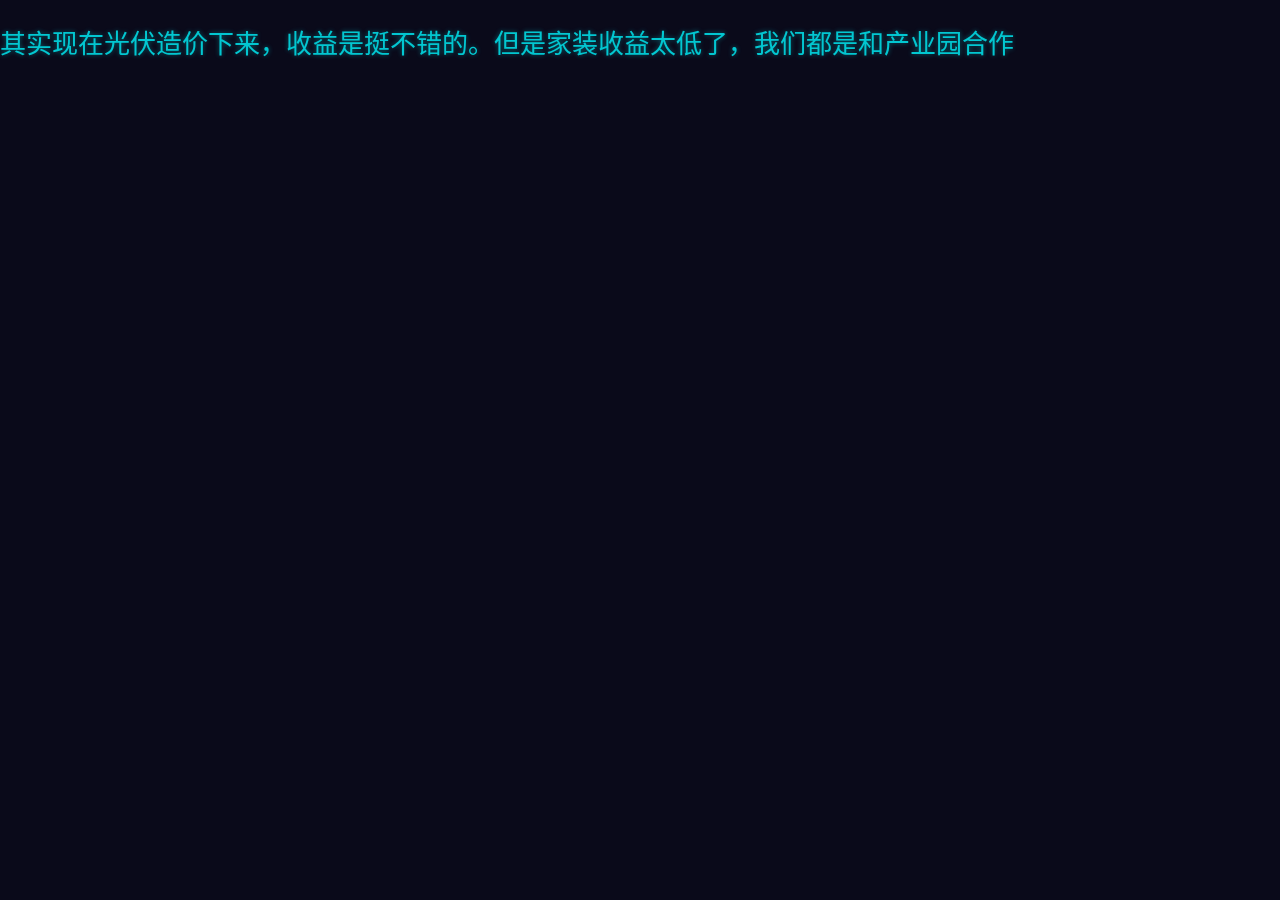
<file: part4-danmu.html>
<!DOCTYPE html>
<html lang="zh-CN">

<head>
    <meta charset="UTF-8">
    <meta name="viewport" content="width=device-width, initial-scale=1.0">
    <title>科幻风格弹幕效果</title>
    <style>
        body {
            margin: 0;
            padding: 0;
            background-color: #0a0a1a;
            overflow: hidden;
        }

        .barrage-container {
            position: absolute;
            width: 100%;
            height: 100vh;
            overflow: hidden;
        }

        .barrage-item {
            position: absolute;
            white-space: nowrap;
            color: #00f7ff;
            /* 科幻蓝绿色 */
            font-size: 24px;
            font-family: 'Microsoft YaHei', sans-serif;
            text-shadow: 0 0 5px rgba(0, 247, 255, 0.5);
            opacity: 0.8;
            will-change: transform;
            animation: barrage-move linear infinite;
        }

        .barrage-item.highlight {
            color: #00ff9d;
            /* 高亮使用更亮的蓝绿色 */
            font-weight: bold;
            opacity: 1;
            text-shadow: 0 0 15px #00ff9d;
        }

        @keyframes barrage-move {
            0% {
                transform: translateX(100vw);
            }

            100% {
                transform: translateX(-100%);
            }
        }
    </style>
</head>

<body>
    <div class="barrage-container" id="barrageContainer"></div>

    <script>
        // 弹幕数据
        const barrageData = [
            "避雷农村光伏发电项目！越早跑！越好！",
            "千万不要装光伏！！",
            "这东西装了以后，半径50米以内信号极差。",
            "过来人告诉你，光伏就是骗子，25年等于把房子交给光伏公司了，25年不能出租不能卖房。如果这玩意儿真的好，那他直接跟老百姓签一份屋顶租赁合同就行了。他们的光伏合同非常复杂，各种条款责任，肯定有诈",
            "我老公叔叔就是做这个的，人家开的公司，多少年前就做了，但是他只给厂房，国企单位，大型用电的装，前两年 我们这很多人装，家里人家想装，经不住忽悠，然后叔叔直接说，私人家里，不要装你品你细品！",
            "你就这样想，这玩意儿要是真的好，会轮得到咱们老百姓吗",
            "我们这儿光伏公司干个几年就倒闭，然后没有地方追究，没有专人修理了，就得自己掏钱",
            "都25年了 还安装这个 赚了钱的早安装了 现在电费都低了吧",
            "我爸妈也是安装了这个，唉",
            "不安",
            "是骗子很多，坑很多，而且现在弄光伏有点晚了，收益补贴很低了，不如刚开始的时候了",
            "我们村群里说了，自愿安装，但是村里不提倡",
            "其实现在光伏造价下来，收益是挺不错的。但是家装收益太低了，我们都是和产业园合作",
            "记住了，好事轮不到我们",
            "这么好的事情能轮得到我们普通老百姓吗？",
            "安装了会后悔吐血，农村人就是好骗，有什么赚钱的都先在农村搞一道",
            "你装了光伏的话，你到时候要拆了，就要经过政府的评准，人家政府说不定不给你拆。",
            "我们这边都喊停了，就是坑人的",
            "隔壁安装了光伏，现在一点多了，现在是噪音可大了，这是为什么？像大苍蝇在嗡嗡响，好恶心人",
            "装光伏？有好处能轮到你？村长不优先？难道你是那个最幸运的人吗？凡是大力禁止的肯定是有好处不想让你占。凡是大力推举的肯定是有坑让你填！",
            "装了2个月，想拆也拆不下去，下雨天大风天，声音特别大，辐射还很大，屋顶全是洞，太阳能的光也被挡了一半，冬天都没有热水，收点租金得不偿失",
            "外国人发展时，你们看多先进，多环保。我国发展后，落后，辐射，不环保。",
            "自己家没装的没有发言权，我家就没装这东西真那么好，还用得着上门推销吗？难道农村与世隔绝？为啥都推销到农村去呢？因为农村只有老人，他们不懂，给点好处老人就同意装了",
            "環保是騙局。 太陽能板本身也是有毒，會對自然環境造成嚴重汙染。",
            "这东西自己买，发电自己用，多的还可以卖给供电局。把屋顶租给别人就不划算了"
        ];

        // 初始化弹幕
        function initBarrage() {
            const container = document.getElementById('barrageContainer');

            // 持续生成弹幕
            setInterval(() => {
                createBarrageItem(container);
            }, 500);
        }

        // 创建单个弹幕
        function createBarrageItem(container) {
            const item = document.createElement('div');
            item.className = 'barrage-item';

            // 随机选择弹幕内容
            const randomText = barrageData[Math.floor(Math.random() * barrageData.length)];

            item.textContent = randomText;

            // 随机位置和速度
            const top = Math.random() * 90;
            const duration = 10 + Math.random() * 20;
            const fontSize = 20 + Math.random() * 20;

            item.style.top = `${top}vh`;
            item.style.fontSize = `${fontSize}px`;
            item.style.animationDuration = `${duration}s`;

            // 悬停效果
            item.addEventListener('mouseenter', () => {
                item.classList.add('highlight');
                item.style.animationPlayState = 'paused';
            });

            item.addEventListener('mouseleave', () => {
                item.classList.remove('highlight');
                item.style.animationPlayState = 'running';
            });

            // 弹幕结束后移除
            item.addEventListener('animationend', () => {
                item.remove();
            });

            container.appendChild(item);
        }

        // 页面加载后启动弹幕
        window.addEventListener('load', initBarrage);
    </script>
</body>

</html>
</file>
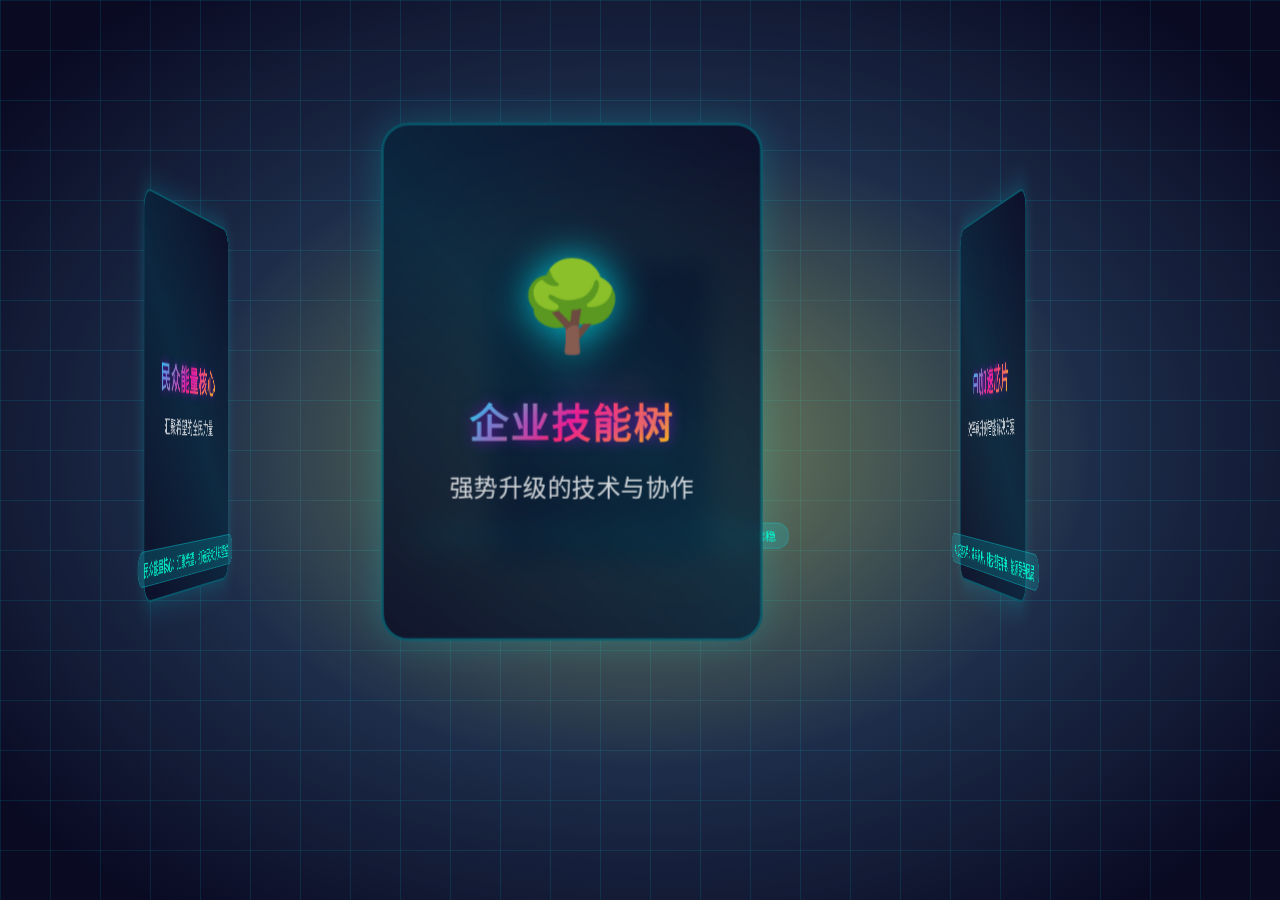
<file: svg-dun.html>
<!DOCTYPE html>
<html lang="zh-CN">

<head>
    <meta charset="UTF-8">
    <meta name="viewport" content="width=device-width, initial-scale=1.0">
    <title>光伏产业卡牌矩阵</title>
    <link rel="preconnect" href="https://fonts.googleapis.com">
    <link rel="preconnect" href="https://fonts.gstatic.com" crossorigin>
    <link href="https://fonts.googleapis.com/css2?family=Orbitron:wght@400;500;600;700&display=swap" rel="stylesheet">
    <style>
        :root {
            --dark-bg: #0a0a23;
            --neon-blue: #00f7ff;
            --neon-cyan: #00ffd4;
            --neon-pink: #ff2a6d;
            --neon-yellow: #ffd700;
            --holographic-gradient: linear-gradient(135deg,
                    var(--neon-blue),
                    var(--neon-pink),
                    var(--neon-yellow));
        }

        * {
            margin: 0;
            padding: 0;
            box-sizing: border-box;
        }

        body {
            font-family: 'Segoe UI', Tahoma, Geneva, Verdana, sans-serif;
            background-color: var(--dark-bg);
            color: white;
            overflow: hidden;
            height: 100vh;
        }

        .cyber-grid {
            position: fixed;
            top: 0;
            left: 0;
            width: 100%;
            height: 100%;
            background-image:
                linear-gradient(rgba(0, 247, 255, 0.1) 1px, transparent 1px),
                linear-gradient(90deg, rgba(0, 247, 255, 0.1) 1px, transparent 1px);
            background-size: 50px 50px;
            z-index: -1;
            animation: gridMove 8s linear infinite;
        }

        @keyframes gridMove {
            from {
                background-position: 0 0;
            }

            to {
                background-position: 50px 50px;
            }
        }

        .container {
            position: relative;
            width: 100%;
            height: 100vh;
        }

        #drag-container {
            perspective: 1500px;
            /* 增大透视值，使3D效果更自然 */
            width: 100%;
            height: 100vh;
            display: flex;
            justify-content: center;
            align-items: center;
            margin: 0;
            padding: 0;
            position: relative;
        }

        #spin-container {
            position: relative;
            width: 100px;
            height: 100px;
            transform-style: preserve-3d;
            animation: spin 30s linear infinite;
            margin: 0;
            padding: 0;
        }

        .card {
            position: absolute;
            width: 280px;
            height: 380px;
            left: -140px;
            top: -190px;
            transform-style: preserve-3d;
            transition: all 0.8s cubic-bezier(0.215, 0.61, 0.355, 1);
            cursor: pointer;
        }

        .card-front,
        .card-back {
            position: absolute;
            width: 100%;
            height: 100%;
            backface-visibility: hidden;
            border-radius: 20px;
            display: flex;
            flex-direction: column;
            justify-content: center;
            align-items: center;
            padding: 30px;
            background: rgba(10, 10, 35, 0.8);
            backdrop-filter: blur(10px);
            border: 2px solid rgba(0, 247, 255, 0.3);
            box-shadow: 0 0 30px rgba(0, 247, 255, 0.2);
            overflow: hidden;
        }

        .card-front::before,
        .card-back::before {
            content: '';
            position: absolute;
            top: 0;
            left: 0;
            width: 100%;
            height: 100%;
            background: linear-gradient(45deg,
                    rgba(0, 247, 255, 0) 0%,
                    rgba(0, 247, 255, 0.1) 50%,
                    rgba(0, 247, 255, 0) 100%);
            z-index: -1;
        }

        .card-back {
            transform: rotateY(180deg);
        }

        .card-icon {
            font-size: 4rem;
            margin-bottom: 25px;
            filter: drop-shadow(0 0 15px rgba(0, 247, 255, 0.8));
        }

        .card-title {
            font-family: 'Orbitron', sans-serif;
            font-size: 1.8rem;
            font-weight: 700;
            text-align: center;
            margin-bottom: 15px;
            background: var(--holographic-gradient);
            -webkit-background-clip: text;
            background-clip: text;
            color: transparent;
            text-transform: uppercase;
            letter-spacing: 1px;
            text-shadow: 0 0 10px rgba(180, 0, 255, 0.5);
        }

        .card-desc {
            font-size: 1.1rem;
            text-align: center;
            color: rgba(255, 255, 255, 0.8);
            line-height: 1.6;
        }

        .card-name-tag {
            position: absolute;
            bottom: 15px;
            left: 50%;
            transform: translateX(-50%) rotateY(-180deg);
            backface-visibility: hidden;
            font-size: 0.9rem;
            padding: 5px 15px;
            border-radius: 15px;
            background: rgba(0, 247, 255, 0.15);
            border: 1px solid rgba(0, 247, 255, 0.3);
            color: var(--neon-cyan);
            white-space: nowrap;
        }

        @keyframes spin {
            from {
                transform: rotateY(0deg);
            }

            to {
                transform: rotateY(360deg);
            }
        }

        .info-panel {
            position: absolute;
            width: 65%;
            max-width: 800px;
            background: rgba(10, 10, 35, 0.95);
            backdrop-filter: blur(15px);
            border: 2px solid rgba(180, 0, 255, 0.5);
            border-radius: 20px;
            padding: 40px;
            color: white;
            opacity: 0;
            pointer-events: none;
            transition: all 0.6s cubic-bezier(0.68, -0.55, 0.265, 1.55);
            z-index: 50;
            top: 50%;
            left: 50%;
            transform: translate(-50%, -50%) translateX(100px);
            overflow: hidden;
        }

        .panel-status-bar {
            position: absolute;
            top: 0;
            left: 0;
            width: 100%;
            height: 4px;
            background: var(--holographic-gradient);
        }

        .panel-corner {
            position: absolute;
            width: 20px;
            height: 20px;
            border-color: var(--neon-blue);
            border-style: solid;
            z-index: 2;
        }

        .panel-corner.top-left {
            top: 15px;
            left: 15px;
            border-width: 3px 0 0 3px;
        }

        .panel-corner.top-right {
            top: 15px;
            right: 15px;
            border-width: 3px 3px 0 0;
        }

        .panel-corner.bottom-left {
            bottom: 15px;
            left: 15px;
            border-width: 0 0 3px 3px;
        }

        .panel-corner.bottom-right {
            bottom: 15px;
            right: 15px;
            border-width: 0 3px 3px 0;
        }

        .info-panel::before {
            content: '';
            position: absolute;
            top: 0;
            left: 0;
            right: 0;
            bottom: 0;
            background: var(--holographic-gradient);
            opacity: 0.1;
            z-index: -1;
        }

        .info-panel::after {
            content: '';
            position: absolute;
            top: -50%;
            left: -50%;
            width: 200%;
            height: 200%;
            background: conic-gradient(from 0deg, transparent, rgba(180, 0, 255, 0.1), transparent);
            animation: rotate 10s linear infinite;
            z-index: -1;
        }

        @keyframes rotate {
            from {
                transform: rotate(0deg);
            }

            to {
                transform: rotate(360deg);
            }
        }

        .info-panel.active {
            transform: translate(-50%, -50%) translateX(0);
            opacity: 1;
        }

        .panel-header {
            display: flex;
            align-items: center;
            margin-bottom: 25px;
            padding-bottom: 15px;
            border-bottom: 2px solid rgba(180, 0, 255, 0.3);
        }

        .panel-icon {
            font-size: 3rem;
            margin-right: 15px;
            background: var(--holographic-gradient);
            -webkit-background-clip: text;
            background-clip: text;
            color: transparent;
            filter: drop-shadow(0 0 15px rgba(180, 0, 255, 0.8));
        }

        .panel-title {
            font-family: 'Orbitron', sans-serif;
            font-size: 2.5rem;
            font-weight: 700;
            background: var(--holographic-gradient);
            -webkit-background-clip: text;
            background-clip: text;
            color: transparent;
            text-transform: uppercase;
            letter-spacing: 2px;
            text-shadow: 0 0 15px rgba(180, 0, 255, 0.8);
        }

        .panel-subtitle {
            font-size: 1.4rem;
            color: var(--neon-cyan);
            margin-bottom: 1.2rem;
            font-weight: 600;
            display: flex;
            align-items: center;
            padding: 10px 15px;
            background: rgba(0, 255, 212, 0.1);
            border-radius: 10px;
            border-left: 4px solid var(--neon-cyan);
        }

        .panel-subtitle::before {
            content: '⚡';
            margin-right: 12px;
            filter: drop-shadow(0 0 8px var(--neon-cyan));
            font-size: 1.1rem;
        }

        .panel-content {
            font-size: 1.3rem;
            line-height: 1.8;
            color: rgba(255, 255, 255, 0.9);
            margin-bottom: 1.8rem;
            padding: 15px;
            background: rgba(0, 247, 255, 0.05);
            border-radius: 10px;
            border: 1px solid rgba(0, 247, 255, 0.2);
        }

        .panel-effect {
            font-size: 1.2rem;
            background: rgba(255, 215, 0, 0.1);
            border: 2px solid var(--neon-yellow);
            padding: 20px;
            border-radius: 15px;
            margin-top: 1.5rem;
            position: relative;
            overflow: hidden;
        }

        .panel-effect::before {
            content: '';
            position: absolute;
            top: 0;
            left: 0;
            width: 100%;
            height: 100%;
            background: linear-gradient(90deg,
                    rgba(255, 215, 0, 0.05) 0%,
                    rgba(255, 215, 0, 0.15) 50%,
                    rgba(255, 215, 0, 0.05) 100%);
            z-index: -1;
        }

        .effect-title {
            color: var(--neon-yellow);
            font-weight: 700;
            margin-bottom: 0.8rem;
            display: flex;
            align-items: center;
            font-size: 1.3rem;
            text-transform: uppercase;
            letter-spacing: 1px;
        }

        .effect-title::before {
            content: '🔥';
            margin-right: 10px;
            filter: drop-shadow(0 0 8px var(--neon-yellow));
            font-size: 1.2rem;
        }

        .rarity-badge {
            position: absolute;
            top: 15px;
            right: 15px;
            padding: 5px 12px;
            background: linear-gradient(135deg, var(--neon-yellow), var(--neon-pink));
            border-radius: 15px;
            font-size: 0.8rem;
            font-weight: 700;
            color: var(--dark-bg);
            text-transform: uppercase;
            letter-spacing: 1px;
            box-shadow: 0 0 15px rgba(255, 215, 0, 0.5);
        }

        .back-btn {
            position: absolute;
            bottom: 30px;
            left: 50%;
            transform: translateX(-50%);
            padding: 15px 40px;
            font-family: 'Orbitron', sans-serif;
            font-weight: 700;
            font-size: 1.1rem;
            text-transform: uppercase;
            letter-spacing: 2px;
            background: transparent;
            color: var(--neon-blue);
            border: 3px solid var(--neon-blue);
            border-radius: 10px;
            cursor: pointer;
            transition: all 0.4s cubic-bezier(0.68, -0.55, 0.265, 1.55);
            box-shadow:
                0 0 25px var(--neon-blue),
                inset 0 0 15px var(--neon-blue);
            opacity: 0;
            pointer-events: none;
            z-index: 10;
            backdrop-filter: blur(10px);
        }

        .back-btn:hover {
            color: var(--dark-bg);
            background: var(--neon-blue);
            box-shadow:
                0 0 35px var(--neon-blue),
                inset 0 0 20px var(--neon-blue);
            transform: translateX(-50%) scale(1.05);
        }

        .back-btn.active {
            opacity: 1;
            pointer-events: all;
        }

        .card.selected {
            transform: translateX(-400px) translateZ(150px) rotateY(0deg) scale(1.2);
            transition: all 1.2s cubic-bezier(0.68, -0.55, 0.265, 1.55);
            z-index: 20;
        }

        .card.selected::before {
            content: '';
            position: absolute;
            top: -10px;
            left: -10px;
            right: -10px;
            bottom: -10px;
            background: var(--holographic-gradient);
            border-radius: 25px;
            z-index: -1;
            animation: selectedGlow 2s ease-in-out infinite alternate;
        }

        @keyframes selectedGlow {
            0% {
                opacity: 0.3;
                transform: scale(1);
            }

            100% {
                opacity: 0.6;
                transform: scale(1.05);
            }
        }

        @media (max-width: 768px) {
            .info-panel {
                width: 90%;
                padding: 25px;
                top: 50%;
                left: 50%;
                transform: translate(-50%, -50%) translateX(100px);
            }

            .info-panel.active {
                transform: translate(-50%, -50%) translateX(0);
            }

            .panel-title {
                font-size: 1.8rem;
            }
        }



        /* 主能量核心光晕效果 */
        body::before {
            content: "";
            position: fixed;
            top: 50%;
            left: 50%;
            transform: translate(-50%, -50%);
            width: 150%;
            height: 150%;
            border-radius: 50%;
            background: radial-gradient(ellipse at center,
                    rgba(120, 210, 255, 0.4) 0%,
                    rgba(120, 210, 255, 0) 60%);
            animation: pulse 8s infinite ease-in-out;
            pointer-events: none;
            z-index: -1;
        }

        /* 内层金色光晕效果 */
        body::after {
            content: "";
            position: fixed;
            top: 50%;
            left: 50%;
            transform: translate(-50%, -50%);
            width: 100%;
            height: 100%;
            border-radius: 50%;
            background: radial-gradient(ellipse at center,
                    rgba(255, 215, 0, 0.3) 0%,
                    rgba(255, 215, 0, 0) 50%);
            animation: pulse 6s infinite ease-in-out 0.5s;
            pointer-events: none;
            z-index: -1;
        }

        /* 脉冲动画定义 */
        @keyframes pulse {
            0% {
                transform: translate(-50%, -50%) scale(0.95);
                opacity: 0.7;
            }

            50% {
                transform: translate(-50%, -50%) scale(1.05);
                opacity: 1;
            }

            100% {
                transform: translate(-50%, -50%) scale(0.95);
                opacity: 0.7;
            }
        }
    </style>
</head>

<body>
    <div class="cyber-grid"></div>

    <div class="container">
        <div id="drag-container">
            <div id="spin-container">
                <!-- 卡牌将通过JavaScript动态生成 -->
            </div>
        </div>

        <div class="info-panel" id="infoPanel">
            <!-- 信息面板内容将通过JavaScript动态生成 -->
        </div>

        <button class="back-btn" id="backBtn">返回卡牌轮盘</button>
    </div>

    <script>
        document.addEventListener('DOMContentLoaded', function () {
            // 卡牌数据
            const cards = [
                {
                    id: 'shield',
                    title: '政策护盾',
                    fullTitle: '政策护盾：全方位守护，弃电困局、霸权围剿、无效“内卷”下的政策维稳',
                    icon: '🛡️',
                    desc: '全方位守护光伏产业发展',
                    name: '政策扶持护盾',
                    function: '从法律层面锁定"全额收购可再生能源电力"，让光伏电不愁销路。还推行"多退少补"机制，让企业收益与市场挂钩，更有针对性地解决弃电和贸易壁垒问题。',
                    effect: '西藏那曲光伏电站因"源网荷储"一体化政策，弃电率从31.4%直降至15%；2024年，40%的中国光伏组件经东南亚转口，成功绕开美国关税壁垒。同时，光伏扶贫政策让河北阜平贫困户年均增收3000元，成为他们的"阳光存折"。'
                },
                {
                    id: 'chip',
                    title: 'AI加速芯片',
                    fullTitle: 'AI加速芯片：效率飙升，科技扭转弃电、能源竞争困局',
                    icon: '💾',
                    desc: '效率飙升的智能解决方案',
                    name: 'AI智能加速芯片',
                    function: '为光伏运维和并网赋能。',
                    effect: '在青海光伏电站，华为AI视觉识别系统将组件故障检出率从70%提升到98%；南方电网深圳利用AI负荷预测模型，使电网接纳光伏电能力提升35%，浙江分布式光伏并网等待时间从60天缩至7天。在细节优化上，海博思创算法让光伏功率预测精度达92%，储能电站收益涨25%；协鑫科技AI质检把硅片缺陷检出率做到99.9%，每片硅片成本降3分钱。'
                },
                {
                    id: 'skill',
                    title: '企业技能树',
                    fullTitle: '企业技能树：强势升级，无效“内卷”、霸权围剿、弃电困局的应对良药',
                    icon: '🌳',
                    desc: '强势升级的技术与协作',
                    name: '技术革新与协同共生',
                    function: '加大企业研发投入，企业间联合制定自律公约，不再打价格战，而是携手开拓市场，聚焦细分领域，共同做精技术、做大市场。',
                    effect: '隆基绿能投入200亿元研发HJT电池，转换效率突破27%，发电量比传统电池多10%；阳光电源专注"光伏+储能"系统，产品畅销150个国家，在沙特让弃电率从20%降至5%。'
                },
                {
                    id: 'energy',
                    title: '民众能量核心',
                    fullTitle: '民众能量核心：汇聚希望，打破民众认知壁垒',
                    icon: '⚡',
                    desc: '汇聚希望的全民力量',
                    name: '民众支持能量核心',
                    function: '民众支持是光伏发展最强大的能量来源。人民的投入，源源不断地为光伏发展注入能量。',
                    effect: '甘肃下岗女工党菊珍27年跑遍100多个村庄，助力偏远牧区用上光伏电；上海退休教师王阿姨通过抖音科普光伏知识；95后工程师小林扎根新疆光伏基地，借助AI巡检机器人将运维效率提高3倍。'
                }
            ];

            const spinContainer = document.getElementById('spin-container');
            const infoPanel = document.getElementById('infoPanel');
            const backBtn = document.getElementById('backBtn');
            const dragContainer = document.getElementById('drag-container');

            let isCardSelected = false;
            let selectedCard = null;
            let originalTransform = '';

            // 创建卡牌
            function createCards() {
                spinContainer.innerHTML = '';

                cards.forEach((card, index) => {
                    const cardElement = document.createElement('div');
                    cardElement.className = 'card';
                    cardElement.id = card.id;

                    // 计算卡牌位置 (3D圆形排列，统一正面朝向)
                    const angle = (index / cards.length) * Math.PI * 2;
                    const radius = 400; // 卡牌围绕中心旋转的半径
                    const xPos = Math.sin(angle) * radius;
                    const zPos = -Math.cos(angle) * radius;

                    // 让所有卡牌正面朝向中心，但AI加速芯片和民众能量核心需要翻转
                    let faceAngle = angle + Math.PI;
                    if (card.id === 'chip' || card.id === 'energy') {
                        faceAngle += Math.PI; // 翻转180度
                    }
                    cardElement.style.transform = `translateX(${xPos}px) translateZ(${zPos}px) rotateY(${faceAngle}rad)`;

                    // 卡牌正面
                    const cardFront = document.createElement('div');
                    cardFront.className = 'card-front';
                    cardFront.innerHTML = `
                        <div class="card-icon">${card.icon}</div>
                        <h3 class="card-title">${card.title}</h3>
                        <p class="card-desc">${card.desc}</p>
                    `;

                    // 卡牌背面
                    const cardBack = document.createElement('div');
                    cardBack.className = 'card-back';
                    cardBack.innerHTML = `
                        <h3 class="card-title">${card.title}</h3>
                        <p class="card-desc">${card.desc}</p>
                    `;

                    // 卡牌名称标签
                    const nameTag = document.createElement('div');
                    nameTag.className = 'card-name-tag';
                    nameTag.textContent = card.fullTitle;

                    cardElement.appendChild(cardFront);
                    cardElement.appendChild(cardBack);
                    cardElement.appendChild(nameTag);
                    spinContainer.appendChild(cardElement);

                    // 添加点击事件
                    cardElement.addEventListener('click', () => selectCard(card, cardElement));
                });
            }

            // 选择卡牌
            function selectCard(card, cardElement) {
                if (isCardSelected) return;

                isCardSelected = true;
                selectedCard = cardElement;
                originalTransform = cardElement.style.transform;

                // 停止旋转动画
                spinContainer.style.animationPlayState = 'paused';

                // 添加选中类名，触发入场动画
                cardElement.classList.add('selected');

                // 更新信息面板
                infoPanel.innerHTML = `
                    <div class="panel-status-bar"></div>
                    <div class="panel-corner top-left"></div>
                    <div class="panel-corner top-right"></div>
                    <div class="panel-corner bottom-left"></div>
                    <div class="panel-corner bottom-right"></div>
                    <div class="panel-header">
                        <div class="panel-icon">${card.icon}</div>
                        <h2 class="panel-title">${card.fullTitle}</h2>
                    </div>
                    <div class="panel-subtitle">【名称】${card.name}</div>
                    <div class="panel-content">
                        <div class="panel-subtitle">【功能介绍】</div>
                        <p>${card.function}</p>
                    </div>
                    <div class="panel-effect">
                        <div class="effect-title">【使用效果】</div>
                        <p>${card.effect}</p>
                    </div>
                    <div class="rarity-badge">传说</div>
                `;

                // 显示信息面板和返回按钮
                setTimeout(() => {
                    infoPanel.classList.add('active');
                    backBtn.classList.add('active');
                }, 300);

                // 其他卡牌淡出
                document.querySelectorAll('.card').forEach(cardEl => {
                    if (cardEl.id !== card.id) {
                        cardEl.style.opacity = '0.3';
                        cardEl.style.pointerEvents = 'none';
                        cardEl.style.transform += ' scale(0.8)';
                    }
                });
            }

            // 返回卡牌轮盘
            function backToCarousel() {
                if (!isCardSelected) return;

                // 移除选中类名
                selectedCard.classList.remove('selected');

                // 恢复选中卡牌位置
                selectedCard.style.transition = 'all 1s cubic-bezier(0.68, -0.55, 0.265, 1.55)';
                selectedCard.style.transform = originalTransform;
                selectedCard.style.zIndex = '';

                // 隐藏信息面板和返回按钮
                infoPanel.classList.remove('active');
                backBtn.classList.remove('active');

                // 恢复其他卡牌
                document.querySelectorAll('.card').forEach(cardEl => {
                    cardEl.style.opacity = '1';
                    cardEl.style.pointerEvents = 'all';
                    cardEl.style.transform = cardEl.style.transform.replace(' scale(0.8)', '');
                });

                // 重新开始旋转动画
                setTimeout(() => {
                    spinContainer.style.animationPlayState = 'running';
                }, 1000);

                isCardSelected = false;
                selectedCard = null;
            }

            // 初始化
            createCards();
            backBtn.addEventListener('click', backToCarousel);

            // 添加鼠标拖拽旋转效果
            let isDragging = false;
            let startX, startY;
            let rotationX = -10; // 减小初始X轴旋转角度
            let rotationY = 0;

            dragContainer.addEventListener('mousedown', (e) => {
                if (isCardSelected) return;

                isDragging = true;
                startX = e.clientX;
                startY = e.clientY;
            });

            document.addEventListener('mousemove', (e) => {
                if (!isDragging || isCardSelected) return;

                const deltaX = e.clientX - startX;
                const deltaY = e.clientY - startY;

                // 减小旋转敏感度，使拖动更平稳
                rotationY += deltaX * 0.15;
                rotationX = Math.max(-20, Math.min(15, rotationX - deltaY * 0.08));

                dragContainer.style.transform = `rotateX(${rotationX}deg) rotateY(${rotationY}deg)`;

                startX = e.clientX;
                startY = e.clientY;
            });

            document.addEventListener('mouseup', () => {
                isDragging = false;
            });

            // 触摸设备支持
            dragContainer.addEventListener('touchstart', (e) => {
                if (isCardSelected) return;

                isDragging = true;
                startX = e.touches[0].clientX;
                startY = e.touches[0].clientY;
                e.preventDefault();
            });

            document.addEventListener('touchmove', (e) => {
                if (!isDragging || isCardSelected) return;

                const deltaX = e.touches[0].clientX - startX;
                const deltaY = e.touches[0].clientY - startY;

                // 减小触摸设备上的旋转敏感度
                rotationY += deltaX * 0.15;
                rotationX = Math.max(-20, Math.min(15, rotationX - deltaY * 0.08));

                dragContainer.style.transform = `rotateX(${rotationX}deg) rotateY(${rotationY}deg)`;

                startX = e.touches[0].clientX;
                startY = e.touches[0].clientY;
                e.preventDefault();
            });

            document.addEventListener('touchend', () => {
                isDragging = false;
            });
        });
    </script>
</body>

</html>
</file>
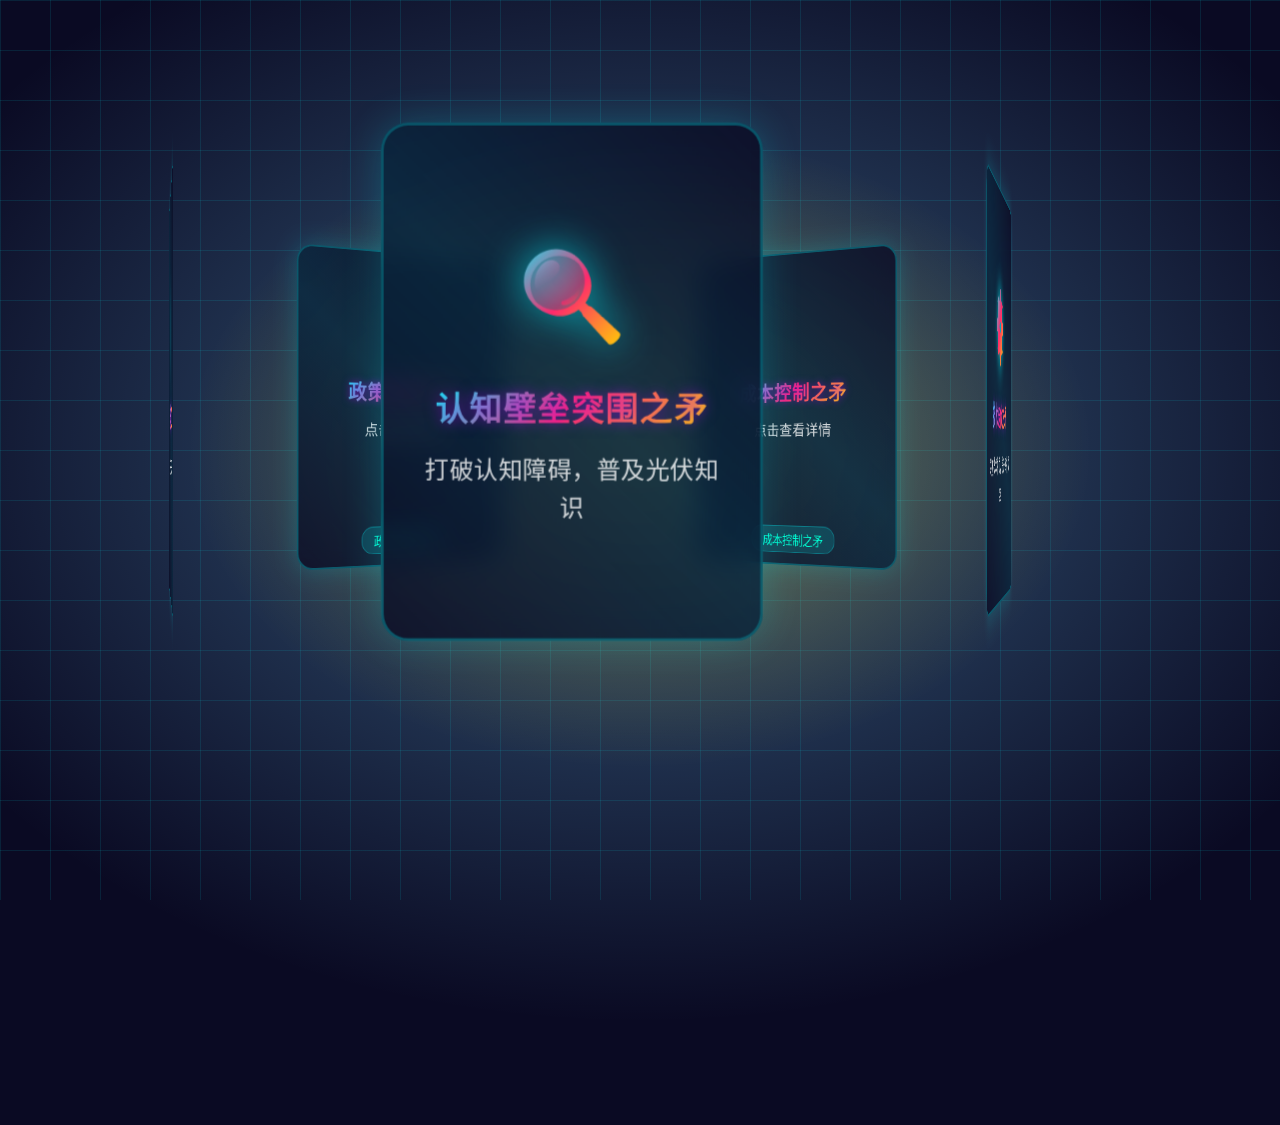
<file: svg-mao.html>
<!DOCTYPE html>
<html lang="zh-CN">

<head>
    <meta charset="UTF-8">
    <meta name="viewport" content="width=device-width, initial-scale=1.0">
    <title>光伏未来战略 - 破局之矛</title>
    <link rel="preconnect" href="https://fonts.googleapis.com">
    <link rel="preconnect" href="https://fonts.gstatic.com" crossorigin>
    <link href="https://fonts.googleapis.com/css2?family=Orbitron:wght@400;500;600;700&display=swap" rel="stylesheet">
    <style>
        /* 背景色及变量定义 */
        :root {
            --dark-bg: #0a0a23;
            --neon-blue: #00f7ff;
            --neon-purple: #b400ff;
            --neon-cyan: #00ffd4;
            --neon-yellow: #ffd700;
            --neon-pink: #ff2a6d;
            --neon-green: #00ff88;
            --card-bg: rgba(15, 15, 25, 0.9);
            --holographic-gradient: linear-gradient(135deg,
                    var(--neon-blue),
                    var(--neon-pink),
                    var(--neon-yellow));
        }

        * {
            margin: 0;
            padding: 0;
            box-sizing: border-box;
        }

        body {
            background-color: var(--dark-bg);
            margin: 0;
            padding: 0;
            position: relative;
            font-family: 'Rajdhani', 'Orbitron', sans-serif;
            color: white;
            min-height: 100vh;
            overflow: hidden;
            perspective: 1000px;
        }

        /* 网格背景 */
        .cyber-grid {
            position: fixed;
            top: 0;
            left: 0;
            width: 100%;
            height: 100%;
            background-image:
                linear-gradient(rgba(0, 247, 255, 0.1) 1px, transparent 1px),
                linear-gradient(90deg, rgba(0, 247, 255, 0.1) 1px, transparent 1px);
            background-size: 50px 50px;
            z-index: -1;
            animation: gridMove 8s linear infinite;
        }

        @keyframes gridMove {
            from {
                background-position: 0 0;
            }

            to {
                background-position: 50px 50px;
            }
        }

        /* 主能量核心光晕效果 */
        body::before {
            content: "";
            position: fixed;
            top: 50%;
            left: 50%;
            transform: translate(-50%, -50%);
            width: 150%;
            height: 150%;
            border-radius: 50%;
            background: radial-gradient(ellipse at center,
                    rgba(120, 210, 255, 0.4) 0%,
                    rgba(120, 210, 255, 0) 60%);
            animation: pulse 8s infinite ease-in-out;
            pointer-events: none;
            z-index: -1;
        }

        /* 内层金色光晕效果 */
        body::after {
            content: "";
            position: fixed;
            top: 50%;
            left: 50%;
            transform: translate(-50%, -50%);
            width: 100%;
            height: 100%;
            border-radius: 50%;
            background: radial-gradient(ellipse at center,
                    rgba(255, 215, 0, 0.3) 0%,
                    rgba(255, 215, 0, 0) 50%);
            animation: pulse 6s infinite ease-in-out 0.5s;
            pointer-events: none;
            z-index: -1;
        }

        /* 脉冲动画定义 */
        @keyframes pulse {
            0% {
                transform: translate(-50%, -50%) scale(0.95);
                opacity: 0.7;
            }

            50% {
                transform: translate(-50%, -50%) scale(1.05);
                opacity: 1;
            }

            100% {
                transform: translate(-50%, -50%) scale(0.95);
                opacity: 0.7;
            }
        }

        .container {
            position: relative;
            width: 100%;
            height: 100vh;
        }

        #drag-container {
            perspective: 1500px;
            width: 100%;
            height: 100vh;
            display: flex;
            justify-content: center;
            align-items: center;
            margin: 0;
            padding: 0;
            position: relative;
        }

        #spin-container {
            position: relative;
            width: 100px;
            height: 100px;
            transform-style: preserve-3d;
            animation: spin 30s linear infinite;
            margin: 0;
            padding: 0;
        }

        @keyframes spin {
            from {
                transform: rotateY(0deg);
            }

            to {
                transform: rotateY(360deg);
            }
        }

        /* 卡牌样式 */
        .card {
            position: absolute;
            width: 280px;
            height: 380px;
            left: -140px;
            top: -190px;
            transform-style: preserve-3d;
            transition: all 0.8s cubic-bezier(0.215, 0.61, 0.355, 1);
            cursor: pointer;
            backface-visibility: visible;
            pointer-events: auto;
        }

        .card-front,
        .card-back {
            position: absolute;
            width: 100%;
            height: 100%;
            backface-visibility: hidden;
            border-radius: 20px;
            display: flex;
            flex-direction: column;
            justify-content: center;
            align-items: center;
            padding: 30px;
            background: rgba(10, 10, 35, 0.8);
            backdrop-filter: blur(10px);
            border: 2px solid rgba(0, 247, 255, 0.3);
            box-shadow: 0 0 30px rgba(0, 247, 255, 0.2);
            overflow: hidden;
        }

        .card-front::before,
        .card-back::before {
            content: '';
            position: absolute;
            top: 0;
            left: 0;
            width: 100%;
            height: 100%;
            background: linear-gradient(45deg,
                    rgba(0, 247, 255, 0) 0%,
                    rgba(0, 247, 255, 0.1) 50%,
                    rgba(0, 247, 255, 0) 100%);
            z-index: -1;
        }

        .card-back {
            transform: rotateY(180deg);
        }

        .card-icon {
            font-size: 4rem;
            margin-bottom: 25px;
            filter: drop-shadow(0 0 15px rgba(0, 247, 255, 0.8));
            background: var(--holographic-gradient);
            -webkit-background-clip: text;
            background-clip: text;
            color: transparent;
            animation: iconFloat 3s ease-in-out infinite;
            transition: all 0.6s cubic-bezier(0.68, -0.55, 0.265, 1.55);
        }

        .card:hover .card-icon {
            font-size: 4.5rem;
            filter: drop-shadow(0 0 20px rgba(0, 247, 255, 1)) drop-shadow(0 0 30px rgba(180, 0, 255, 0.8));
            animation: iconFloat 1.5s ease-in-out infinite;
        }

        @keyframes iconFloat {

            0%,
            100% {
                transform: translateY(0px);
            }

            50% {
                transform: translateY(-10px);
            }
        }

        .card-title {
            font-family: 'Orbitron', sans-serif;
            font-size: 1.5rem;
            font-weight: 700;
            text-align: center;
            margin-bottom: 15px;
            background: var(--holographic-gradient);
            -webkit-background-clip: text;
            background-clip: text;
            color: transparent;
            text-transform: uppercase;
            letter-spacing: 1px;
            text-shadow: 0 0 10px rgba(180, 0, 255, 0.5);
            transition: all 0.6s cubic-bezier(0.68, -0.55, 0.265, 1.55);
        }

        .card:hover .card-title {
            font-size: 1.6rem;
            text-shadow:
                0 0 20px rgba(0, 247, 255, 1),
                0 0 40px rgba(180, 0, 255, 0.8),
                0 0 60px rgba(255, 0, 255, 0.6);
            color: var(--neon-blue);
        }

        .card-desc {
            font-size: 1.1rem;
            text-align: center;
            color: rgba(255, 255, 255, 0.8);
            line-height: 1.6;
        }

        .card-name-tag {
            position: absolute;
            bottom: 15px;
            left: 50%;
            transform: translateX(-50%) rotateY(-180deg);
            backface-visibility: hidden;
            font-size: 0.9rem;
            padding: 5px 15px;
            border-radius: 15px;
            background: rgba(0, 247, 255, 0.15);
            border: 1px solid rgba(0, 247, 255, 0.3);
            color: var(--neon-cyan);
            white-space: nowrap;
        }

        .info-panel {
            position: absolute;
            width: 65%;
            max-width: 800px;
            background: rgba(10, 10, 35, 0.95);
            backdrop-filter: blur(15px);
            border: 2px solid rgba(180, 0, 255, 0.5);
            border-radius: 20px;
            padding: 40px;
            top: 50%;
            left: 50%;
            transform: translate(-50%, -50%) scale(0.8);
            opacity: 0;
            transition: all 0.6s cubic-bezier(0.68, -0.55, 0.265, 1.55);
            z-index: 10;
            pointer-events: none;
            overflow: hidden;
        }

        .info-panel::before {
            content: '';
            position: absolute;
            top: 0;
            left: 0;
            right: 0;
            bottom: 0;
            background: linear-gradient(135deg,
                    rgba(0, 247, 255, 0.05) 0%,
                    rgba(180, 0, 255, 0.05) 100%);
            opacity: 0.1;
            z-index: -1;
        }

        .info-panel::after {
            content: '';
            position: absolute;
            top: -50%;
            left: -50%;
            width: 200%;
            height: 200%;
            background: conic-gradient(from 0deg, transparent, rgba(180, 0, 255, 0.1), transparent);
            animation: rotate 10s linear infinite;
            z-index: -1;
        }

        .panel-corner {
            position: absolute;
            width: 20px;
            height: 20px;
            border: 2px solid var(--neon-purple);
        }

        .panel-corner.top-left {
            top: 10px;
            left: 10px;
            border-right: none;
            border-bottom: none;
        }

        .panel-corner.top-right {
            top: 10px;
            right: 10px;
            border-left: none;
            border-bottom: none;
        }

        .panel-corner.bottom-left {
            bottom: 10px;
            left: 10px;
            border-right: none;
            border-top: none;
        }

        .panel-corner.bottom-right {
            bottom: 10px;
            right: 10px;
            border-left: none;
            border-top: none;
        }

        .panel-status-bar {
            position: absolute;
            top: 0;
            left: 0;
            right: 0;
            height: 4px;
            background: linear-gradient(90deg, var(--neon-blue), var(--neon-purple), var(--neon-cyan));
            animation: statusBarFlow 3s linear infinite;
        }

        @keyframes statusBarFlow {
            0% {
                background-position: 0% 50%;
            }

            100% {
                background-position: 100% 50%;
            }
        }

        @keyframes rotate {
            from {
                transform: rotate(0deg);
            }

            to {
                transform: rotate(360deg);
            }
        }

        .info-panel.active {
            transform: translate(-50%, -50%) scale(1);
            opacity: 1;
            pointer-events: all;
        }

        .panel-header {
            display: flex;
            align-items: center;
            margin-bottom: 25px;
            padding-bottom: 15px;
            border-bottom: 2px solid rgba(180, 0, 255, 0.3);
        }

        .panel-icon {
            font-size: 3rem;
            margin-right: 15px;
            background: var(--holographic-gradient);
            -webkit-background-clip: text;
            background-clip: text;
            color: transparent;
            filter: drop-shadow(0 0 15px rgba(180, 0, 255, 0.8));
        }

        .panel-title {
            font-family: 'Orbitron', sans-serif;
            font-size: 2.5rem;
            font-weight: 700;
            background: var(--holographic-gradient);
            -webkit-background-clip: text;
            background-clip: text;
            color: transparent;
        }

        .panel-content {
            font-size: 1.1rem;
            line-height: 1.8;
            color: rgba(255, 255, 255, 0.9);
        }

        .panel-content p {
            margin-bottom: 1rem;
        }

        .rarity-badge {
            position: absolute;
            top: 15px;
            right: 15px;
            padding: 5px 12px;
            background: linear-gradient(135deg, var(--neon-yellow), var(--neon-pink));
            border-radius: 15px;
            font-size: 0.8rem;
            font-weight: 700;
            color: var(--dark-bg);
            text-transform: uppercase;
            letter-spacing: 1px;
            box-shadow: 0 0 15px rgba(255, 215, 0, 0.5);
        }

        .back-btn {
            position: absolute;
            bottom: 30px;
            left: 50%;
            transform: translateX(-50%);
            padding: 15px 40px;
            font-family: 'Orbitron', sans-serif;
            font-weight: 700;
            font-size: 1.1rem;
            text-transform: uppercase;
            letter-spacing: 2px;
            background: transparent;
            color: var(--neon-blue);
            border: 3px solid var(--neon-blue);
            border-radius: 10px;
            cursor: pointer;
            transition: all 0.4s cubic-bezier(0.68, -0.55, 0.265, 1.55);
            box-shadow:
                0 0 25px var(--neon-blue),
                inset 0 0 15px var(--neon-blue);
            opacity: 0;
            pointer-events: none;
            z-index: 10;
            backdrop-filter: blur(10px);
        }

        .back-btn:hover {
            color: var(--dark-bg);
            background: var(--neon-blue);
            box-shadow:
                0 0 35px var(--neon-blue),
                inset 0 0 20px var(--neon-blue);
            transform: translateX(-50%) scale(1.05);
        }

        .back-btn.active {
            opacity: 1;
            pointer-events: all;
        }

        .card.selected {
            transform: translateZ(500px) scale(1.2);
            transition: all 1.2s cubic-bezier(0.68, -0.55, 0.265, 1.55);
            z-index: 20;
        }

        .card.selected::before {
            content: '';
            position: absolute;
            top: -10px;
            left: -10px;
            right: -10px;
            bottom: -10px;
            background: var(--holographic-gradient);
            border-radius: 25px;
            z-index: -1;
            animation: selectedGlow 2s ease-in-out infinite alternate;
        }

        @keyframes selectedGlow {
            0% {
                opacity: 0.3;
                transform: scale(1);
            }

            100% {
                opacity: 0.6;
                transform: scale(1.05);
            }
        }

        @media (max-width: 1200px) {
            .info-panel {
                width: 90%;
            }
        }

        @media (max-width: 768px) {
            .info-panel {
                width: 95%;
                padding: 25px;
            }

            .panel-title {
                font-size: 1.8rem;
            }

            .card-title {
                font-size: 1rem;
            }
        }
    </style>
</head>

<body>
    <!-- 网格背景元素 -->
    <div class="cyber-grid"></div>

    <div class="container">
        <div id="drag-container">
            <div id="spin-container">
                <!-- 卡牌将通过JavaScript动态生成 -->
            </div>
        </div>

        <div class="info-panel" id="infoPanel">
            <!-- 信息面板内容将通过JavaScript动态生成 -->
        </div>

        <button class="back-btn" id="backBtn">返回卡牌轮盘</button>
    </div>

    <script>
        document.addEventListener('DOMContentLoaded', function () {
            // 卡牌数据
            const cards = [
                {
                    id: 'cognitive',
                    title: '认知壁垒突围之矛',
                    fullTitle: '认知壁垒突围之矛',
                    icon: '🔍',
                    desc: '打破认知障碍，普及光伏知识',
                    content: `突围路径：通过多元化传播渠道普及光伏知识，打破公众对光伏发电的认知误区。
成功案例：阳光电源在2023年开展"阳光进万家"科普活动，覆盖全国30个省份，触达人群超500万。
数据支撑：活动后调研显示，公众对光伏发电的接受度从62%提升至89%，安装意愿提升40%。`
                },
                {
                    id: 'tech',
                    title: '技术迭代之矛',
                    fullTitle: '技术迭代之矛',
                    icon: '⚙️',
                    desc: '突破技术瓶颈，提升转换效率',
                    content: `突围路径：加大研发投入，推动电池技术革新，提高光伏转换效率，降低度电成本。
技术突破：HJT、TOPCon等新型电池技术快速发展，转换效率突破27%。
产业影响：2024年，高效电池在全球光伏装机中的占比达到65%，较2020年提升35个百分点。`
                },
                {
                    id: 'cost',
                    title: '成本控制之矛',
                    fullTitle: '成本控制之矛',
                    icon: '💰',
                    desc: '优化产业链，降低度电成本',
                    content: `突围路径：通过规模效应、工艺优化和产业链整合，持续降低光伏度电成本。
成本变化：光伏度电成本从2010年的0.31美元/千瓦时降至2023年的0.03美元/千瓦时。
市场影响：成本下降推动全球光伏装机量快速增长，2023年新增装机突破300GW。`
                },
                {
                    id: 'policy',
                    title: '政策协同之矛',
                    fullTitle: '政策协同之矛',
                    icon: '📜',
                    desc: '完善政策体系，强化执行力度',
                    content: `突围路径：建立健全光伏产业支持政策，加强部门协同，确保政策落地见效。
政策创新："全额收购+市场化交易"双轨制，解决光伏消纳难题。
实施效果：2024年，全国光伏弃电率降至3.2%，较2018年的10.3%显著改善。`
                },
                {
                    id: 'storage',
                    title: '储能配套之矛',
                    fullTitle: '储能配套之矛',
                    icon: '🔋',
                    desc: '发展储能技术，解决消纳问题',
                    content: `突围路径：推动"光伏+储能"模式发展，提高电力系统灵活性和稳定性。
技术进展：锂电池储能成本十年下降70%，新型储能技术不断涌现。
优化建议：
优化制造工艺：光伏行业应进一步优化制造工艺，研发更高效的电池技术，完善锂电池等配套储能系统，切实提高光伏发电竞争力。
推动清洁能源融合发展：在埃及大力推行“光伏+绿氢”双轮驱动时，我国新疆库车绿氢示范项目也采用了光伏发电直接制氢技术，年产绿氢2万吨。国家大力推行的“水风光互补”更是在助力低碳减排事业中发挥着关键作用。`
                }
            ];

            const spinContainer = document.getElementById('spin-container');
            const infoPanel = document.getElementById('infoPanel');
            const backBtn = document.getElementById('backBtn');
            const dragContainer = document.getElementById('drag-container');

            let isCardSelected = false;
            let selectedCard = null;
            let originalTransform = '';

            // 创建五边形排列的卡牌
            function createCards() {
                spinContainer.innerHTML = '';
                const numCards = cards.length;
                // 五边形的角度计算 (360/5 = 72度)
                const angleIncrement = (2 * Math.PI) / numCards;
                const radius = 400; // 五边形的半径

                // 计算五边形每个顶点的坐标并放置卡牌
                cards.forEach((card, index) => {
                    const cardElement = document.createElement('div');
                    cardElement.className = 'card';
                    cardElement.id = card.id;

                    // 计算当前卡牌的角度（弧度）
                    const angle = index * angleIncrement;

                    // 计算3D空间中的位置 - 五边形顶点坐标
                    const xPos = Math.sin(angle) * radius;
                    const zPos = Math.cos(angle) * radius;

                    // 计算卡牌朝向角度（使其正面朝外）
                    const faceAngle = angle;

                    // 设置卡牌位置和朝向，确保正面朝外
                    cardElement.style.transform = `translateX(${xPos}px) translateZ(${zPos}px) rotateY(${faceAngle}rad)`;

                    // 卡牌正面
                    const cardFront = document.createElement('div');
                    cardFront.className = 'card-front';
                    cardFront.innerHTML = `
                        <div class="card-icon">${card.icon}</div>
                        <h3 class="card-title">${card.title}</h3>
                        <p class="card-desc">${card.desc}</p>
                    `;

                    // 卡牌背面
                    const cardBack = document.createElement('div');
                    cardBack.className = 'card-back';
                    cardBack.innerHTML = `
                        <h3 class="card-title">${card.title}</h3>
                        <p class="card-desc">点击查看详情</p>
                    `;

                    // 卡牌名称标签
                    const nameTag = document.createElement('div');
                    nameTag.className = 'card-name-tag';
                    nameTag.textContent = card.fullTitle;

                    cardElement.appendChild(cardFront);
                    cardElement.appendChild(cardBack);
                    cardElement.appendChild(nameTag);
                    spinContainer.appendChild(cardElement);

                    // 添加点击事件
                    cardElement.addEventListener('click', () => selectCard(card, cardElement));
                });
            }

            // 选择卡牌
            function selectCard(card, cardElement) {
                if (isCardSelected) return;

                isCardSelected = true;
                selectedCard = cardElement;
                originalTransform = cardElement.style.transform;

                // 停止旋转动画
                spinContainer.style.animationPlayState = 'paused';

                // 添加选中类名，触发入场动画
                cardElement.classList.add('selected');

                // 格式化内容
                let formattedContent = '';
                const contentLines = card.content.split('\n');

                contentLines.forEach(line => {
                    if (line.trim() !== '') {
                        const colonIndex = line.indexOf('：');
                        if (colonIndex !== -1) {
                            const title = line.substring(0, colonIndex + 1);
                            const text = line.substring(colonIndex + 1);
                            formattedContent += `<p><strong>${title}</strong>${text}</p>`;
                        } else {
                            formattedContent += `<p>${line}</p>`;
                        }
                    }
                });

                // 更新信息面板
                infoPanel.innerHTML = `
                    <div class="panel-status-bar"></div>
                    <div class="panel-corner top-left"></div>
                    <div class="panel-corner top-right"></div>
                    <div class="panel-corner bottom-left"></div>
                    <div class="panel-corner bottom-right"></div>
                    <div class="panel-header">
                        <div class="panel-icon">${card.icon}</div>
                        <h2 class="panel-title">${card.fullTitle}</h2>
                    </div>
                    <div class="panel-content">
                        ${formattedContent}
                    </div>
                    <div class="rarity-badge">传说</div>
                `;

                // 显示信息面板和返回按钮
                setTimeout(() => {
                    infoPanel.classList.add('active');
                    backBtn.classList.add('active');
                }, 300);

                // 其他卡牌淡出
                document.querySelectorAll('.card').forEach(cardEl => {
                    if (cardEl.id !== card.id) {
                        cardEl.style.opacity = '0.3';
                        cardEl.style.pointerEvents = 'none';
                        cardEl.style.transform += ' scale(0.8)';
                    }
                });
            }

            // 返回卡牌轮盘
            function backToCarousel() {
                if (!isCardSelected) return;

                // 移除选中类名
                selectedCard.classList.remove('selected');

                // 恢复选中卡牌位置
                selectedCard.style.transition = 'all 1s cubic-bezier(0.68, -0.55, 0.265, 1.55)';
                selectedCard.style.transform = originalTransform;
                selectedCard.style.zIndex = '';

                // 隐藏信息面板和返回按钮
                infoPanel.classList.remove('active');
                backBtn.classList.remove('active');

                // 恢复其他卡牌
                document.querySelectorAll('.card').forEach(cardEl => {
                    cardEl.style.opacity = '1';
                    cardEl.style.pointerEvents = 'all';
                    cardEl.style.transform = cardEl.style.transform.replace(' scale(0.8)', '');
                });

                // 重新开始旋转动画
                setTimeout(() => {
                    spinContainer.style.animationPlayState = 'running';
                }, 1000);

                isCardSelected = false;
                selectedCard = null;
            }

            // 初始化
            createCards();
            backBtn.addEventListener('click', backToCarousel);

            // 添加鼠标拖拽旋转效果
            let isDragging = false;
            let startX, startY;
            let rotationX = -10;
            let rotationY = 0;

            dragContainer.addEventListener('mousedown', (e) => {
                if (isCardSelected) return;

                isDragging = true;
                startX = e.clientX;
                startY = e.clientY;
            });

            document.addEventListener('mousemove', (e) => {
                if (!isDragging || isCardSelected) return;

                const deltaX = e.clientX - startX;
                const deltaY = e.clientY - startY;

                // 减小旋转敏感度
                rotationY += deltaX * 0.15;
                rotationX = Math.max(-20, Math.min(15, rotationX - deltaY * 0.08));

                dragContainer.style.transform = `rotateX(${rotationX}deg) rotateY(${rotationY}deg)`;

                startX = e.clientX;
                startY = e.clientY;
            });

            document.addEventListener('mouseup', () => {
                isDragging = false;
            });

            // 触摸设备支持
            dragContainer.addEventListener('touchstart', (e) => {
                if (isCardSelected) return;

                isDragging = true;
                startX = e.touches[0].clientX;
                startY = e.touches[0].clientY;
                e.preventDefault();
            });

            document.addEventListener('touchmove', (e) => {
                if (!isDragging || isCardSelected) return;

                const deltaX = e.touches[0].clientX - startX;
                const deltaY = e.touches[0].clientY - startY;

                rotationY += deltaX * 0.15;
                rotationX = Math.max(-20, Math.min(15, rotationX - deltaY * 0.08));

                dragContainer.style.transform = `rotateX(${rotationX}deg) rotateY(${rotationY}deg)`;

                startX = e.touches[0].clientX;
                startY = e.touches[0].clientY;
                e.preventDefault();
            });

            document.addEventListener('touchend', () => {
                isDragging = false;
            });
        });
    </script>
</body>

</html>
</file>
